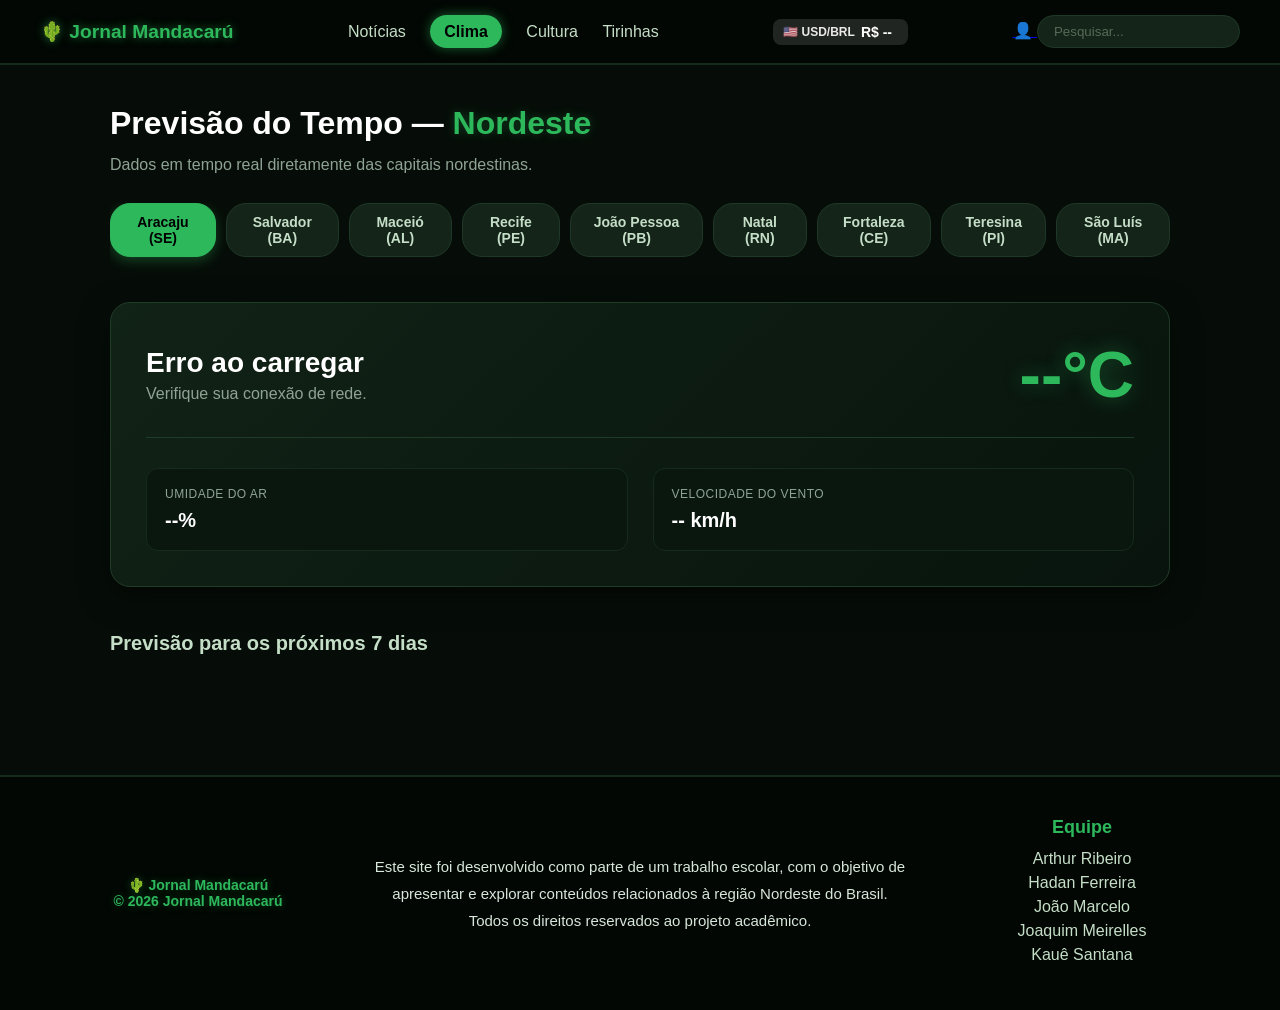
<file: mandacaru-news-site/clima.html>
<!DOCTYPE html>
<html lang="pt-BR">
<head>
  <meta charset="UTF-8">
  <meta name="viewport" content="width=device-width, initial-scale=1.0">
  <title>Clima Nordeste — Jornal Mandacarú</title>
  <link rel="preconnect" href="https://fonts.googleapis.com" />
  <link rel="preconnect" href="https://fonts.gstatic.com" crossorigin />
  <link href="https://fonts.googleapis.com/css2?family=Inter:wght@400;600;700&family=Sarabun:ital,wght@1,700&display=swap" rel="stylesheet" />
  <link rel="stylesheet" href="styles.css">
</head>
<body class="pg-clima">

  <header class="header">
    <div class="header__logo">🌵 Jornal Mandacarú</div>
    <nav class="header__nav">
      <a href="home.html">Notícias</a>
      <a href="clima.html" class="active">Clima</a>
      <a href="cultura.html">Cultura</a>
      <a href="tirinhas.html">Tirinhas</a>
    </nav>
    
    <div id="cotacao-dolar">
      <span class="cotacao-par">🇺🇸 USD/BRL</span>
      <span id="cotacao-valor">R$ --</span>
      <span id="cotacao-variacao"></span>
    </div>

    <div class="header__actions">
      <a href="perfil.html" class="header__perfil">
        👤
      </a>

      <input
        class="header__search"
        type="text"
        placeholder="Pesquisar..."
      >
    </div>

  </header>

  <main class="clima-container">
    <header class="clima-header">
      <h1>Previsão do Tempo — <span class="color-green">Nordeste</span></h1>
      <p>Dados em tempo real diretamente das capitais nordestinas.</p>
    </header>

    <div id="clima-tabs" class="clima-tabs"></div>

    <div class="clima-main-card">
      <div class="clima-main-info">
        <div>
          <h2 id="clima-cidade">Carregando...</h2>
          <p id="clima-condicao" class="clima-condicao">Buscando dados...</p>
        </div>
        <div id="clima-temp" class="clima-temp">--°C</div>
      </div>
      
      <div class="clima-metrics">
        <div class="metric-box">
          <span class="metric-label">Umidade do Ar</span>
          <span id="clima-umidade" class="metric-value">--%</span>
        </div>
        <div class="metric-box">
          <span class="metric-label">Velocidade do Vento</span>
          <span id="clima-vento" class="metric-value">-- km/h</span>
        </div>
      </div>
    </div>

    <section class="clima-forecast-section">
      <h3>Previsão para os próximos 7 dias</h3>
      <div id="clima-forecast" class="clima-forecast-grid"></div>
    </section>
  </main>

  <footer class="footer">
      <div class="footer__logo">
          <p>🌵 Jornal Mandacarú</p>
          <p>© 2026 Jornal Mandacarú</p>
      </div>

      <div class="footer__info">
          <p>
              Este site foi desenvolvido como parte de um trabalho escolar,
              com o objetivo de apresentar e explorar conteúdos relacionados
              à região Nordeste do Brasil.
          </p>

          <p>
              Todos os direitos reservados ao projeto acadêmico.
          </p>
      </div>

      <div class="footer__grupo">
          <h4>Equipe</h4>

          <ul>
              <li>Arthur Ribeiro</li>
              <li>Hadan Ferreira</li>
              <li>João Marcelo</li>
              <li>Joaquim Meirelles</li>
              <li>Kauê Santana</li>
          </ul>
      </div>
  </footer>

  <script src="scripts.js"></script>
</body>
</html>
</file>
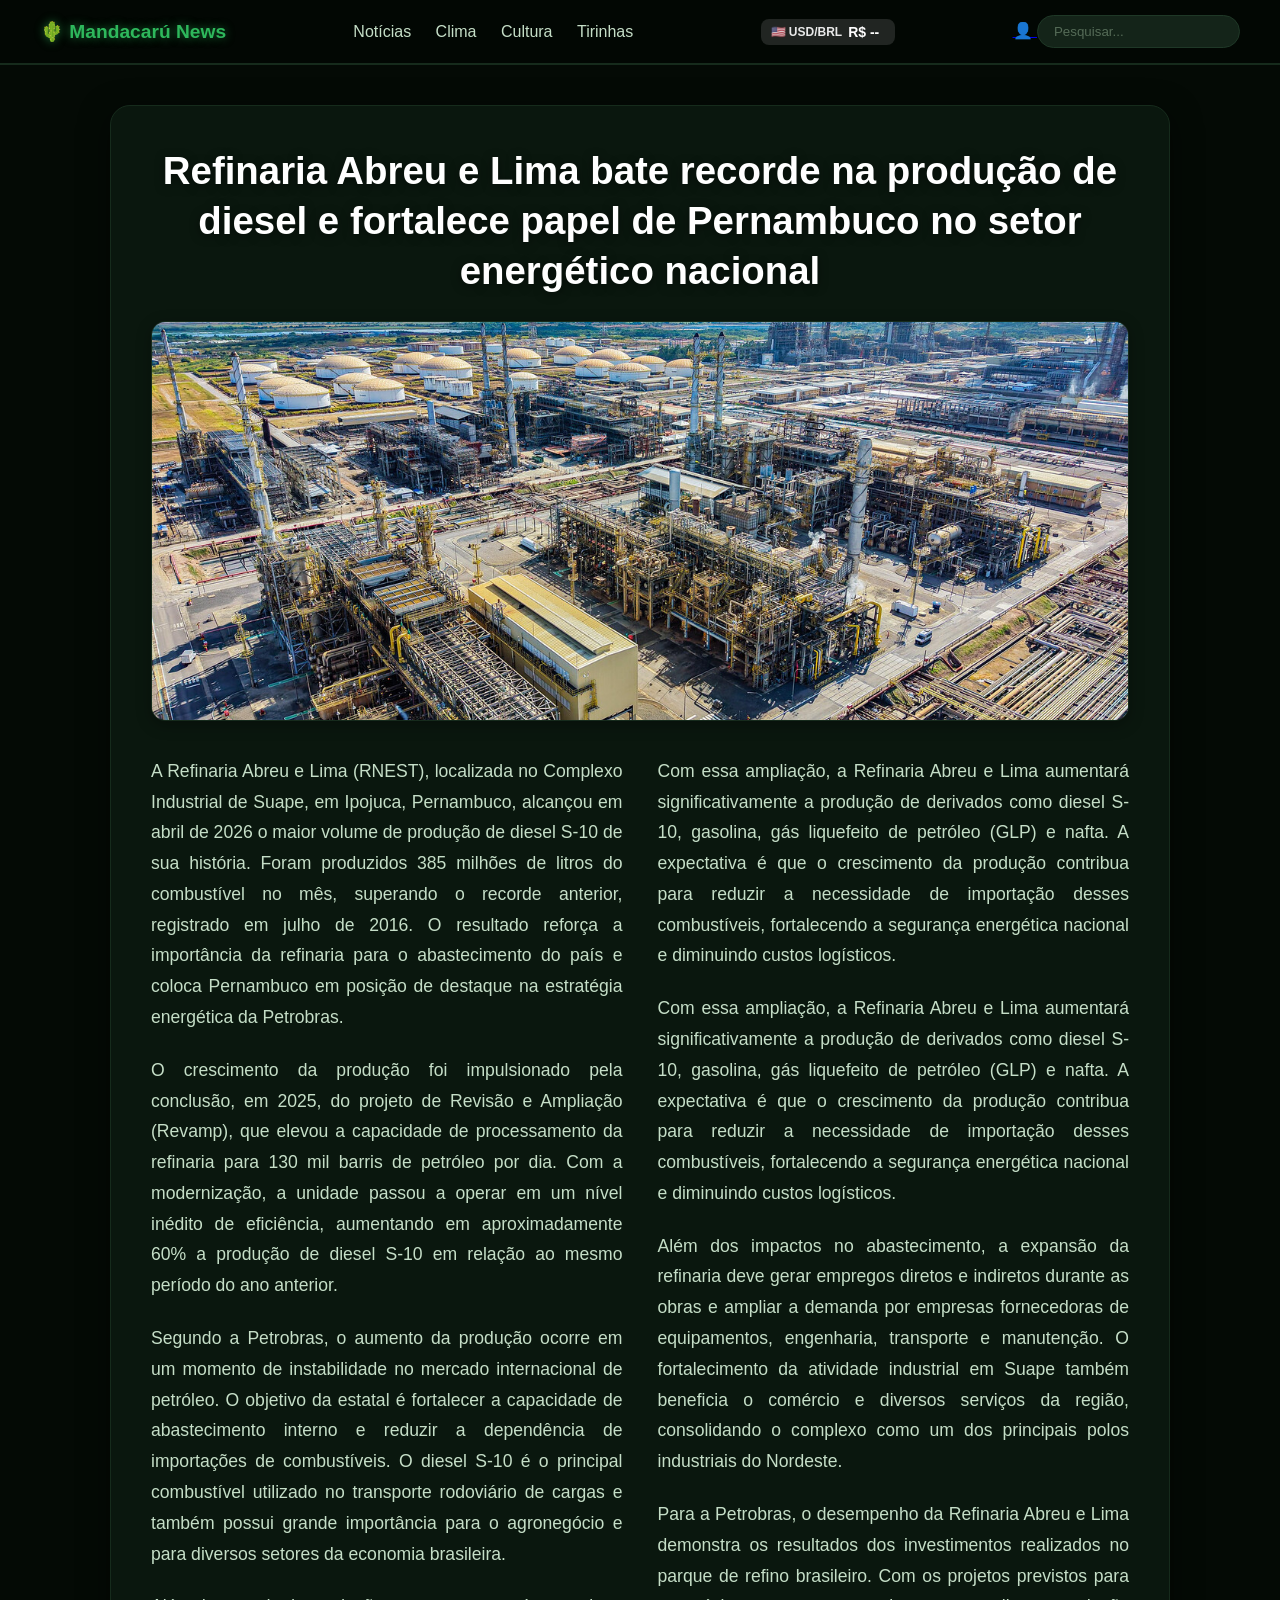
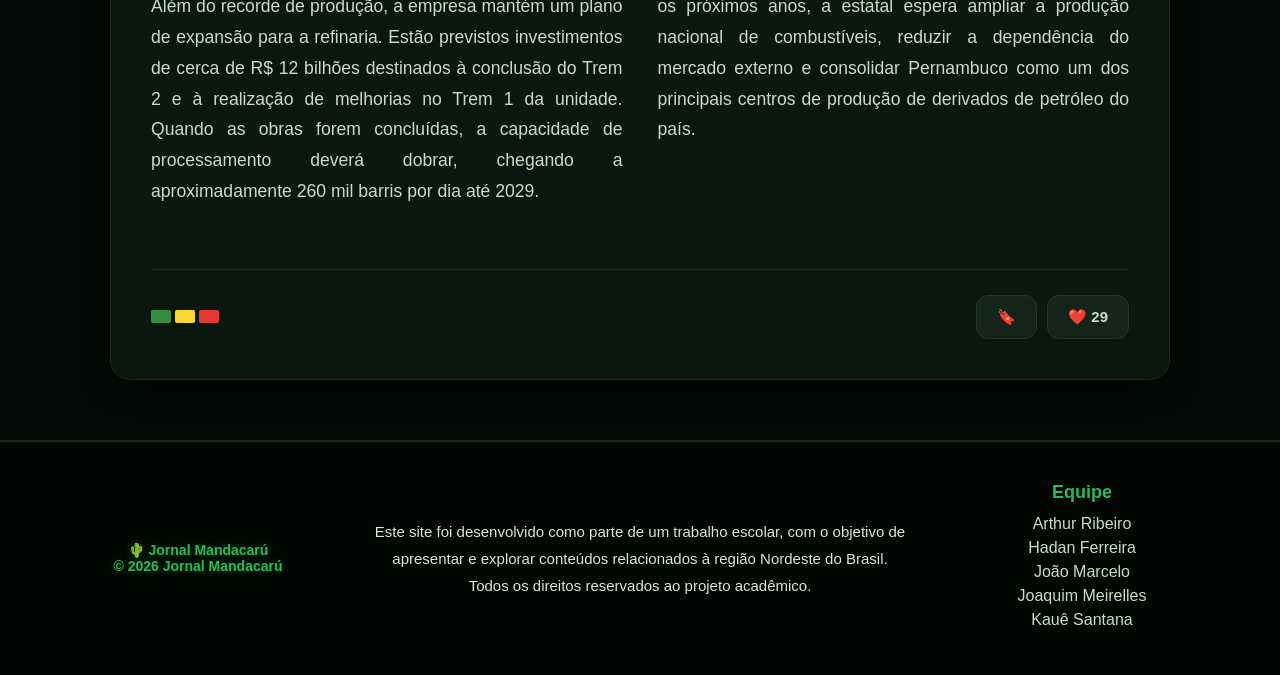
<file: mandacaru-news-site/noticias.html>
<!DOCTYPE html>
<html lang="pt-BR">
<head>
  <meta charset="UTF-8"/>
  <meta name="viewport" content="width=device-width, initial-scale=1.0"/>
  <title>Festejos Juninos - Mandacarú</title>
  <link rel="stylesheet" href="styles.css"/>
</head>
<body class="pg-detalhe">

  <header class="header">
    <div class="header__logo">🌵 Mandacarú News</div>
    <nav class="header__nav">
      <a href="home.html" class="active">Notícias</a>
      <a href="clima.html">Clima</a>
      <a href="cultura.html">Cultura</a>
      <a href="tirinhas.html">Tirinhas</a>
    </nav>
    
    <div id="cotacao-dolar">
      <span class="cotacao-par">🇺🇸 USD/BRL</span>
      <span id="cotacao-valor">R$ --</span>
      <span id="cotacao-variacao"></span>
    </div>

    <div class="header__actions">
      <a href="perfil.html" class="header__perfil">
        👤
      </a>

      <input
        class="header__search"
        type="text"
        placeholder="Pesquisar..."
      >
    </div>
  </header>

  <div class="detalhe-container">
    <div class="detalhe-caixa">

      <h1 class="Ntitulo"></h1>

      <img class="Nfoto" src="" alt=""/>

      <div class="detalhe-colunas">
        <div>
          <p class="paragrafo1"></p>
          <p class="paragrafo2"></p>
          <p class="paragrafo3"></p>
          <p class="paragrafo4"></p>
        </div>

        <div>
          <p class="paragrafo5"></p>
          <p class="paragrafo6"></p>
          <p class="paragrafo7"></p>
          <p class="paragrafo8"></p>
        </div>
      </div>

      <div class="detalhe-rodape">
        <div class="detalhe-bandeiras">
          <span class="bandeira bandeira-verde"></span>
          <span class="bandeira bandeira-amarela"></span>
          <span class="bandeira bandeira-vermelha"></span>
        </div>
        <div class="detalhe-acoes">
          <button class="btn-salvar" title="Salvar">🔖</button>
          <button class="btn-curtir">❤️ 29</button>
        </div>
      </div>

    </div>
  </div>

  <footer class="footer">
      <div class="footer__logo">
          <p>🌵 Jornal Mandacarú</p>
          <p>© 2026 Jornal Mandacarú</p>
      </div>

      <div class="footer__info">
          <p>
              Este site foi desenvolvido como parte de um trabalho escolar,
              com o objetivo de apresentar e explorar conteúdos relacionados
              à região Nordeste do Brasil.
          </p>
          <p>
              Todos os direitos reservados ao projeto acadêmico.
          </p>
      </div>

      <div class="footer__grupo">
          <h4>Equipe</h4>
          <ul>
              <li>Arthur Ribeiro</li>
              <li>Hadan Ferreira</li>
              <li>João Marcelo</li>
              <li>Joaquim Meirelles</li>
              <li>Kauê Santana</li>
          </ul>
      </div>
  </footer>

  <script src="scripts.js"></script>
</body>
</html>
</file>
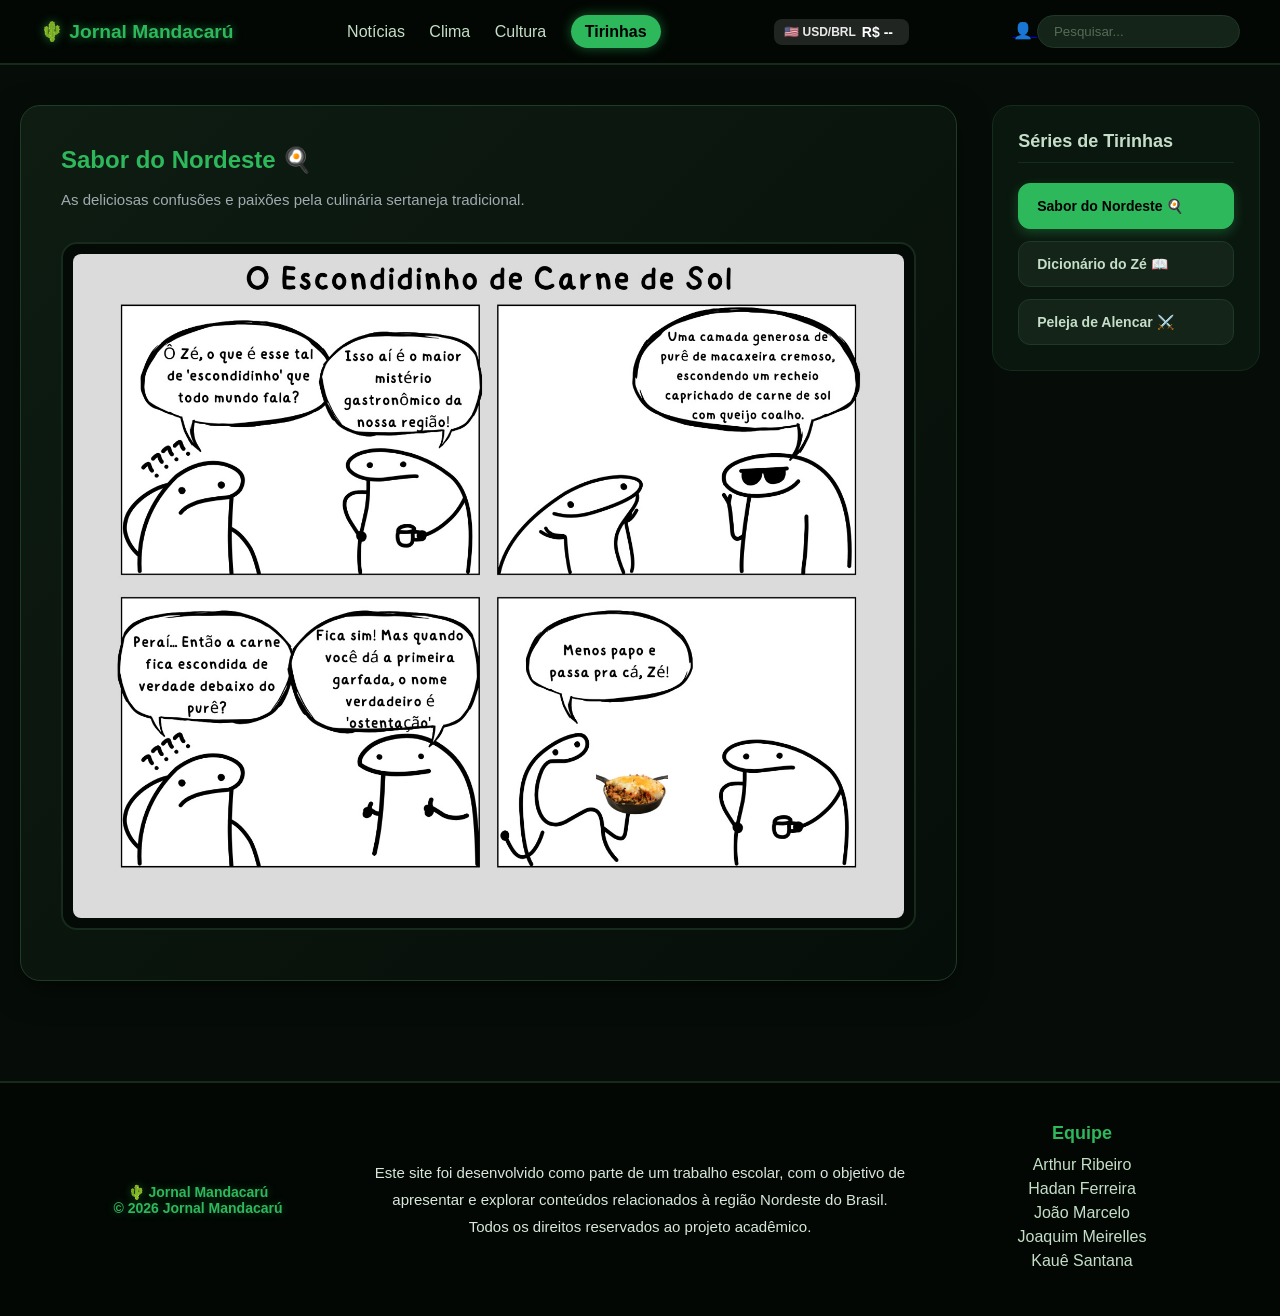
<file: mandacaru-news-site/tirinhas.html>
<!DOCTYPE html>
<html lang="pt-BR">
<head>
  <meta charset="UTF-8">
  <meta name="viewport" content="width=device-width, initial-scale=1.0">
  <title>Tirinhas — Jornal Mandacarú</title>
  <link rel="preconnect" href="https://fonts.googleapis.com" />
  <link rel="preconnect" href="https://fonts.gstatic.com" crossorigin />
  <link href="https://fonts.googleapis.com/css2?family=Inter:wght@400;600;700&family=Sarabun:ital,wght@1,700&display=swap" rel="stylesheet" />
  <link rel="stylesheet" href="styles.css">
</head>
<body class="pg-tirinhas">

  <header class="header">
    <div class="header__logo">🌵 Jornal Mandacarú</div>
    <nav class="header__nav">
      <a href="home.html">Notícias</a>
      <a href="clima.html">Clima</a>
      <a href="cultura.html">Cultura</a>
      <a href="tirinhas.html" class="active">Tirinhas</a>
    </nav>
    
    <div id="cotacao-dolar">
      <span class="cotacao-par">🇺🇸 USD/BRL</span>
      <span id="cotacao-valor">R$ --</span>
      <span id="cotacao-variacao"></span>
    </div>

    <div class="header__actions">
      <a href="perfil.html" class="header__perfil">
        👤
      </a>

      <input
        class="header__search"
        type="text"
        placeholder="Pesquisar..."
      >
    </div>
  </header>

  <main class="tirinhas-layout">
    
    <section class="tirinhas-area">
      <div class="tirinhas-view-header">
        <h1 id="tirinhas-titulo-atual">Carregando série...</h1>
        <p id="tirinhas-descricao-atual">Aproveite as crônicas visuais da nossa terra.</p>
      </div>

      <div id="tirinhas-grid" class="tirinhas-grid"></div>
    </section>

    <aside class="tirinhas-sidebar">
      <h3>Séries de Tirinhas</h3>
      <div id="tirinhas-menu-lista" class="tirinhas-menu-lista">
        </div>
    </aside>

  </main>

  <footer class="footer">
      <div class="footer__logo">
          <p>🌵 Jornal Mandacarú</p>
          <p>© 2026 Jornal Mandacarú</p>
      </div>

      <div class="footer__info">
          <p>
              Este site foi desenvolvido como parte de um trabalho escolar,
              com o objetivo de apresentar e explorar conteúdos relacionados
              à região Nordeste do Brasil.
          </p>

          <p>
              Todos os direitos reservados ao projeto acadêmico.
          </p>
      </div>

      <div class="footer__grupo">
          <h4>Equipe</h4>

          <ul>
              <li>Arthur Ribeiro</li>
              <li>Hadan Ferreira</li>
              <li>João Marcelo</li>
              <li>Joaquim Meirelles</li>
              <li>Kauê Santana</li>
          </ul>
      </div>
  </footer>

  <script src="scripts.js"></script>
</body>
</html>
</file>
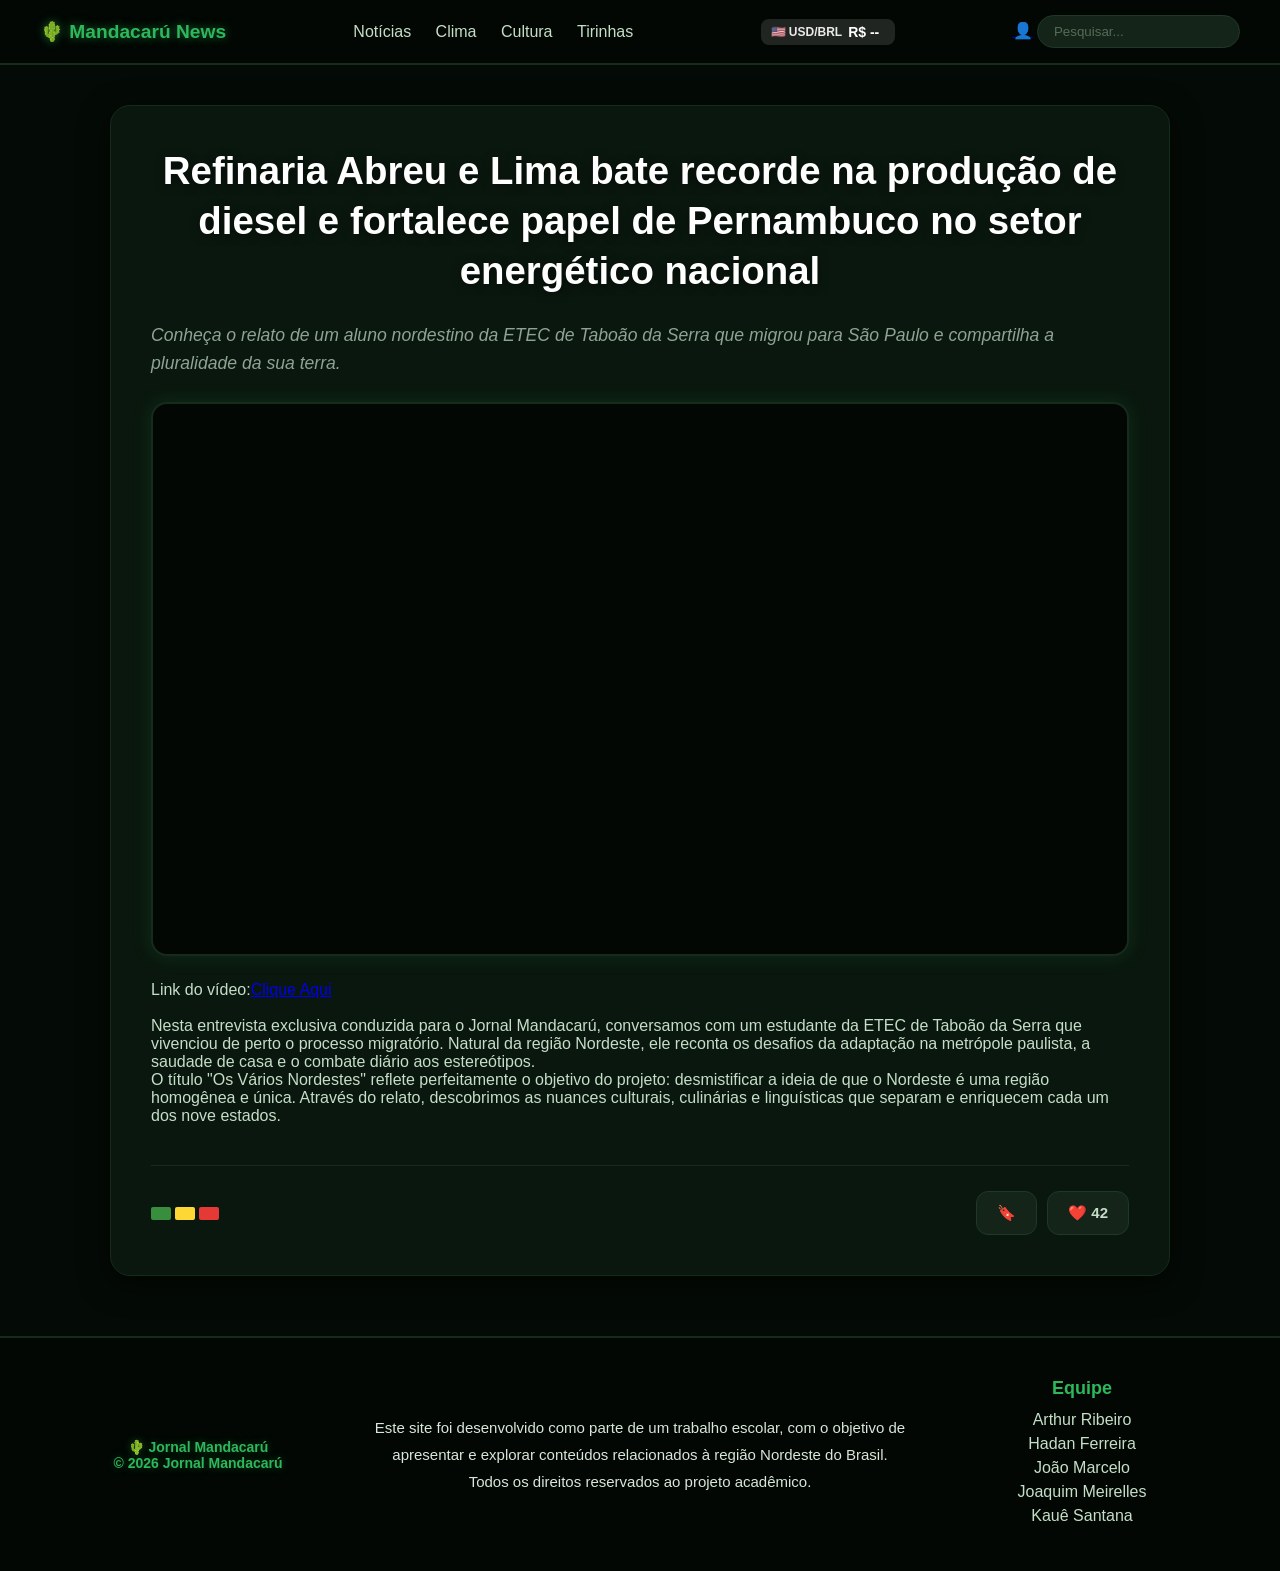
<file: mandacaru-news-site/video-nordestes.html>
<!DOCTYPE html>
<html lang="pt-BR">
<head>
  <meta charset="UTF-8"/>
  <meta name="viewport" content="width=device-width, initial-scale=1.0"/>
  <title>Os Vários Nordestes - Mandacarú News</title>
  <link rel="stylesheet" href="styles.css"/>
  <style>
    /* Mantém o container neon idêntico ao anterior */
    .video-wrapper {
      position: relative;
      background: #020703;
      border: 2px solid #162b1c;
      border-radius: 16px;
      overflow: hidden;
      box-shadow: 0 0 20px rgba(46, 184, 92, 0.15);
      margin: 25px 0;
      width: 100%;
      /* Truque para deixar o player do YouTube responsivo (proporção 16:9) */
      padding-top: 56.25%; 
    }

    /* Força o iframe do YouTube a ocupar o espaço certinho do container */
    .video-wrapper iframe {
      position: absolute;
      top: 0;
      left: 0;
      width: 100%;
      height: 100%;
      border: none;
    }

    .video-subtitulo {
      color: #8fa394;
      font-size: 1.1rem;
      line-height: 1.6;
      margin-bottom: 20px;
      font-style: italic;
    }
  </style>
</head>
<body class="pg-detalhe">

  <header class="header">
    <div class="header__logo">🌵 Mandacarú News</div>
    <nav class="header__nav">
      <a href="home.html" class="active">Notícias</a>
      <a href="clima.html">Clima</a>
      <a href="cultura.html">Cultura</a>
      <a href="tirinhas.html">Tirinhas</a>
    </nav>
    
    <div id="cotacao-dolar">
      <span class="cotacao-par">🇺🇸 USD/BRL</span>
      <span id="cotacao-valor">R$ --</span>
      <span id="cotacao-variacao"></span>
    </div>

    <div class="header__actions">
      <a href="perfil.html" class="header__perfil">👤</a>
      <input class="header__search" type="text" placeholder="Pesquisar...">
    </div>
  </header>

  <div class="detalhe-container">
    <div class="detalhe-caixa">

      <h1 class="Ntitulo">Os Vários Nordestes: Uma História de Migração e Orgulho</h1>
      
      <p class="video-subtitulo">Conheça o relato de um aluno nordestino da ETEC de Taboão da Serra que migrou para São Paulo e compartilha a pluralidade da sua terra.</p>

      <div class="video-wrapper">
        <iframe 
          src="https://youtu.be/bEAQaux5yy8" 
          title="Os Vários Nordestes" 
          allow="accelerometer; autoplay; clipboard-write; encrypted-media; gyroscope; picture-in-picture; web-share" 
          allowfullscreen>
        </iframe>
      </div>

      <div class="detalhe-texto">
        <p>Link do vídeo:<a href="https://youtu.be/bEAQaux5yy8">Clique Aqui</a></p>
        <br>
        <p>Nesta entrevista exclusiva conduzida para o Jornal Mandacarú, conversamos com um estudante da ETEC de Taboão da Serra que vivenciou de perto o processo migratório. Natural da região Nordeste, ele reconta os desafios da adaptação na metrópole paulista, a saudade de casa e o combate diário aos estereótipos.</p>
        
        <p>O título "Os Vários Nordestes" reflete perfeitamente o objetivo do projeto: desmistificar a ideia de que o Nordeste é uma região homogênea e única. Através do relato, descobrimos as nuances culturais, culinárias e linguísticas que separam e enriquecem cada um dos nove estados.</p>
      </div>

      <div class="detalhe-rodape">
        <div class="detalhe-bandeiras">
          <span class="bandeira bandeira-verde"></span>
          <span class="bandeira bandeira-amarela"></span>
          <span class="bandeira bandeira-vermelha"></span>
        </div>
        <div class="detalhe-acoes">
          <button class="btn-salvar" title="Salvar">🔖</button>
          <button class="btn-curtir">❤️ 42</button>
        </div>
      </div>

    </div>
  </div>

  <footer class="footer">
      <div class="footer__logo">
          <p>🌵 Jornal Mandacarú</p>
          <p>© 2026 Jornal Mandacarú</p>
      </div>

      <div class="footer__info">
          <p>
              Este site foi desenvolvido como parte de um trabalho escolar,
              com o objetivo de apresentar e explorar conteúdos relacionados
              à região Nordeste do Brasil.
          </p>
          <p>Todos os direitos reservados ao projeto acadêmico.</p>
      </div>

      <div class="footer__grupo">
          <h4>Equipe</h4>
          <ul>
              <li>Arthur Ribeiro</li>
              <li>Hadan Ferreira</li>
              <li>João Marcelo</li>
              <li>Joaquim Meirelles</li>
              <li>Kauê Santana</li>
          </ul>
      </div>
  </footer>

  <script src="scripts.js"></script>
</body>
</html>
</file>
<file: mandacaru-news-site/styles.css>
/* ============================================================
   styles.css — Mandacarú News · CSS Unificado Dark Neon
   ============================================================ */

/* ---------- Reset ---------- */
*, *::before, *::after {
  margin: 0;
  padding: 0;
  box-sizing: border-box;
  font-family: Arial, sans-serif;
}

/* ---------- Variáveis ---------- */
:root {
  --verde:     #005c3c;
  --verde-esc: #025133;
  --laranja:   #c56b1f;
  --bg:        #060d08; /* Fundo escuro global */
  --branco:    #fff;
  --texto:     #c5dec7;
}

/* ============================================================
   COMPONENTES GLOBAIS (HEADER & FOOTER)
   ============================================================ */

.header {
  background: #020703;
  color: #fff;
  padding: 15px 40px;
  display: flex;
  justify-content: space-between;
  align-items: center;
  border-bottom: 2px solid #162b1c;
}

.header__logo {
  font-size: 1.2rem;
  font-weight: bold;
  color: #2eb85c;
  text-shadow: 0 0 10px rgba(46, 184, 92, 0.6);
}

.header__nav a {
  color: #c5dec7;
  text-decoration: none;
  margin: 0 10px;
  transition: all 0.2s ease;
}

.header__nav a:hover {
  color: #fff;
}

.header__nav a.active {
  background: #2eb85c;
  color: #000;
  padding: 8px 14px;
  border-radius: 20px;
  box-shadow: 0 0 12px rgba(46, 184, 92, 0.5);
  font-weight: bold;
}

.header__search {
  background: #142419;
  border: 1px solid #1f3827;
  color: #fff;
  padding: 8px 16px;
  border-radius: 20px;
  outline: none;
}

.header__search::placeholder {
  color: #556b57;
}

/* Cotação do Dólar */
#cotacao-dolar {
  display: flex;
  align-items: center;
  gap: 6px;
  background: rgba(255, 255, 255, 0.12);
  border-radius: 8px;
  padding: 5px 10px;
  font-size: 13px;
  color: #fff;
  white-space: nowrap;
}

.cotacao-par {
  display: flex;
  align-items: center;
  gap: 5px;
  font-weight: bold;
  font-size: 12px;
  opacity: 0.9;
}

#cotacao-valor {
  font-weight: bold;
  font-size: 14px;
}

.cotacao-alta { color: #69f0ae; font-size: 12px; font-weight: bold; }
.cotacao-baixa { color: #ff6b6b; font-size: 12px; font-weight: bold; }

/* Global Footer */
.footer {
  margin-top: 60px;
  background: #020703;
  border-top: 2px solid #162b1c;
  padding: 40px 5%;
  display: grid;
  grid-template-columns: 1fr 2fr 1fr;
  gap: 40px;
  align-items: center;
  color: #8fa394;
}

.footer__logo {
  display: flex;
  flex-direction: column;
  align-items: center;
  text-align: center;
}

.footer__logo p {
  color: #2eb85c;
  font-weight: bold;
  text-shadow: 0 0 8px rgba(46, 184, 92, 0.4);
  font-size: 14px;
}

.footer__info {
  text-align: center;
}

.footer__info p {
  color: #d8e6db;
  line-height: 1.8;
  font-size: 15px;
}

.footer__grupo {
  text-align: center;
}

.footer__grupo h4 {
  color: #2eb85c;
  margin-bottom: 12px;
  font-size: 18px;
}

.footer__grupo ul {
  list-style: none;
  padding: 0;
}

.footer__grupo li {
  color: #c5dec7;
  margin: 6px 0;
  transition: .2s;
}

.footer__grupo li:hover {
  color: #2eb85c;
}

/* ============================================================
   HOME (pg-home)
   ============================================================ */
body.pg-home {
  background-color: #040a05;
  color: #c5dec7;
}

.home-hero {
  background: linear-gradient(135deg, #0a170e 0%, #040a05 100%);
  border-bottom: 1px solid #162b1c;
  padding: 60px 20px;
  text-align: center;
}

.home-hero__titulo {
  color: #2eb85c;
  text-shadow: 0 0 15px rgba(46, 184, 92, 0.7);
  font-size: 2.5rem;
  font-weight: 700;
  margin-bottom: 12px;
}

.home-hero p {
  color: #8fa394;
  font-size: 1.1rem;
}

.home-cats {
  display: flex;
  justify-content: center;
  gap: 12px;
  padding: 25px 20px;
  background: #040a05;
}

.home-cats__btn {
  background: #142419;
  color: #c5dec7;
  border: 1px solid #1f3827;
  padding: 10px 22px;
  border-radius: 25px;
  cursor: pointer;
  font-size: 14px;
  font-weight: 600;
  transition: all 0.2s ease;
}

.home-cats__btn:hover {
  background: #1d3625;
  color: #fff;
  border-color: #2eb85c;
}

.home-cats__btn.ativo {
  background: #2eb85c;
  color: #000;
  border-color: #2eb85c;
  box-shadow: 0 0 12px rgba(46, 184, 92, 0.4);
  font-weight: bold;
}

.home-main h2 {
  color: #2eb85c;
  font-size: 22px;
  margin: 30px 40px 15px 40px;
  text-transform: uppercase;
  letter-spacing: 0.5px;
}

/* Cards Dinâmicos da Home */
.home-card {
  background: #0a170e;
  border: 1px solid #162b1c;
  border-radius: 166px;
  padding: 20px;
  margin: 15px 40px 25px 40px;
  display: flex;
  gap: 25px;
  box-shadow: 0 6px 20px rgba(0, 0, 0, 0.4);
  transition: transform 0.2s, border-color 0.2s;
}

.home-card:hover {
  transform: translateY(-3px);
  border-color: #2eb85c;
  box-shadow: 0 6px 22px rgba(46, 184, 92, 0.2);
}

.home-card__img {
  width: 280px;
  height: 180px;
  border-radius: 10px;
  object-fit: cover;
  border: 1px solid #162b1c;
  flex-shrink: 0;
}

.home-card__conteudo {
  display: flex;
  flex-direction: column;
  gap: 8px;
  justify-content: center;
}

.home-card__tag {
  font-size: 12px;
  font-weight: bold;
  text-transform: uppercase;
  color: var(--laranja);
  letter-spacing: 0.5px;
}

.home-card__titulo {
  font-size: 20px;
  color: #fff;
  line-height: 1.4;
  font-weight: bold;
}

.home-card__resumo {
  font-size: 14px;
  color: #8fa394;
  line-height: 1.6;
  display: -webkit-box;
  -webkit-box-orient: vertical;
  overflow: hidden;
}

.home-card__link {
  margin-top: 4px;
  color: #2eb85c;
  font-weight: bold;
  font-size: 14px;
  text-decoration: none;
}

.home-card__link:hover {
  text-decoration: underline;
}

/* ============================================================
   PÁGINA DE NOTÍCIAS (pg-detalhe)
   ============================================================ */
body.pg-detalhe {
  background-color: #040a05;
  color: #c5dec7;
}

.detalhe-container {
  max-width: 1100px;
  margin: 40px auto;
  padding: 0 20px;
}

.detalhe-caixa {
  background: #0a170e;
  border: 1px solid #162b1c;
  border-radius: 20px;
  padding: 40px;
  box-shadow: 0 8px 30px rgba(0, 0, 0, 0.5);
}

.Ntitulo {
  color: #fff;
  font-size: 2.4rem;
  font-weight: 700;
  line-height: 1.3;
  margin-bottom: 25px;
  text-shadow: 0 2px 10px rgba(0,0,0,0.5);
  text-align: center;
}

.Nfoto {
  width: 100%;
  height: 400px;
  object-fit: cover;
  border-radius: 14px;
  border: 1px solid #162b1c;
  margin-bottom: 35px;
  box-shadow: 0 4px 15px rgba(0,0,0,0.3);
  display: block;
}

.detalhe-colunas {
  display: grid;
  grid-template-columns: 1fr 1fr;
  gap: 35px;
  font-size: 1.1rem;
  line-height: 1.75;
  color: #c5dec7;
}

.detalhe-colunas p {
  margin-bottom: 22px;
  text-align: justify;
}

.detalhe-rodape {
  margin-top: 40px;
  padding-top: 25px;
  border-top: 1px solid #162b1c;
  display: flex;
  justify-content: space-between;
  align-items: center;
}

.detalhe-bandeiras {
  display: flex;
  gap: 4px;
}

.bandeira {
  width: 20px;
  height: 13px;
  border-radius: 2px;
  display: inline-block;
}

.bandeira-verde { background: #388e3c; }
.bandeira-amarela { background: #fdd835; }
.bandeira-vermelha { background: #e53935; }

.detalhe-acoes {
  display: flex;
  align-items: center;
  gap: 10px;
}

.btn-salvar, .btn-curtir {
  background: #142419;
  color: #c5dec7;
  border: 1px solid #1f3827;
  padding: 12px 20px;
  border-radius: 12px;
  cursor: pointer;
  font-size: 15px;
  font-weight: 600;
  transition: all 0.2s ease;
}

.btn-salvar:hover, .btn-curtir:hover {
  background: #1d3625;
  color: #fff;
  border-color: #2eb85c;
  box-shadow: 0 0 10px rgba(46, 184, 92, 0.3);
}

/* ============================================================
   CLIMA, CULTURA, PERFIL, TIRINHAS & AUTH
   ============================================================ */
body.pg-clima, body.pg-cultura, body.pg-perfil, body.pg-tirinhas {
  background: #060d08;
  color: #fff;
}

/* Clima */
/* Clima */
.clima-container { 
  max-width: 1100px; 
  margin: 0 auto; 
  padding: 40px 20px; 
}

.clima-header h1 {
  font-size: 32px;
  margin-bottom: 10px;
}

/* Correção da classe em falta no HTML */
.color-green { 
  color: #2eb85c; 
  text-shadow: 0 0 10px rgba(46, 184, 92, 0.3);
}

.clima-header p { 
  color: #8fa394; 
  margin-bottom: 25px; 
  line-height: 1.6; 
}

.clima-tabs { 
  display: flex; 
  gap: 10px; 
  overflow-x: auto; 
  padding-bottom: 15px; 
  margin-bottom: 30px; 
}

.clima-tab-btn { 
  background: #142419; 
  color: #c5dec7; 
  border: 1px solid #1f3827; 
  padding: 10px 20px; 
  border-radius: 20px; 
  cursor: pointer; 
  font-size: 14px; 
  font-weight: 600; 
  transition: all 0.2s ease; 
}

.clima-tab-btn.active { 
  background: #2eb85c; 
  color: #000; 
  border-color: #2eb85c; 
  box-shadow: 0 4px 12px rgba(46, 184, 92, 0.3);
}

.clima-main-card { 
  background: linear-gradient(135deg, #112216 0%, #08140d 100%); 
  border: 1px solid #1f3c27; 
  border-radius: 20px; 
  padding: 35px; 
  box-shadow: 0 10px 30px rgba(0,0,0,0.5); 
  margin-bottom: 45px; 
}

.clima-main-info { 
  display: flex; 
  justify-content: space-between; 
  align-items: center; 
  border-bottom: 1px solid #1f3c27; 
  padding-bottom: 25px; 
  margin-bottom: 30px; 
}

.clima-main-info h2 {
  font-size: 28px;
  color: #fff;
  margin-bottom: 6px;
}

/* Suavização da condição do tempo */
.clima-condicao {
  color: #8fa394;
  font-size: 16px;
}

.clima-temp { 
  font-size: 64px; 
  font-weight: 700; 
  color: #2eb85c; 
  text-shadow: 0 0 20px rgba(46, 184, 92, 0.4);
}

.clima-metrics { 
  display: grid; 
  grid-template-columns: 1fr 1fr; 
  gap: 25px; 
}

.metric-box { 
  background: #0a170e; 
  border: 1px solid #162b1c; 
  padding: 18px; 
  border-radius: 12px; 
  display: flex; 
  flex-direction: column; 
  gap: 8px; 
}

.metric-label { 
  font-size: 12px; 
  color: #8fa394; 
  text-transform: uppercase; 
  letter-spacing: 0.5px; 
}

.metric-value { 
  font-size: 20px; 
  font-weight: 600; 
  color: #fff;
}

/* Espaçamento do título da previsão */
.clima-forecast-section h3 {
  font-size: 20px;
  color: #c5dec7;
  margin-bottom: 20px;
}

.clima-forecast-grid { 
  display: grid; 
  grid-template-columns: repeat(auto-fit, minmax(130px, 1fr)); 
  gap: 20px; 
}

.clima-forecast-card { 
  background: #0e1c12; 
  border: 1px solid #1a3321; 
  padding: 22px 18px; 
  border-radius: 16px; 
  text-align: center; 
}

.forecast-max { 
  color: #ff6b6b; 
  font-weight: 600; 
  margin-right: 5px; 
}

.forecast-min { 
  color: #4dadf7; 
}

/* Cultura */
.cultura-layout { max-width: 1200px; margin: 0 auto; padding: 50px 20px; }
.cultura-hero h1 { font-size: 38px; color: #2eb85c; margin-bottom: 12px; }
.cultura-hero p { color: #a0aab0; margin-bottom: 35px; line-height: 1.6; }
.cultura-tabs { display: flex; justify-content: center; gap: 15px; margin-bottom: 45px; flex-wrap: wrap; }
.cultura-tab-btn { background: #0a170e; border: 1px solid #162b1c; color: #c5dec7; padding: 12px 28px; border-radius: 30px; cursor: pointer; font-weight: 600; transition: all 0.3s ease; }
.cultura-tab-btn.active { background: #2eb85c; color: #000; box-shadow: 0 4px 15px rgba(46, 184, 92, 0.4); }
.cultura-content h2 { border-bottom: 1px solid #1f3c27; padding-bottom: 15px; margin-bottom: 30px; }
.cultura-grid { display: grid; grid-template-columns: repeat(auto-fill, minmax(280px, 1fr)); gap: 30px; }
.cultura-card { background: #0a170e; border: 1px solid #162b1c; border-radius: 16px; overflow: hidden; display: flex; flex-direction: column; transition: transform 0.3s, border-color 0.3s; }
.cultura-card:hover { transform: translateY(-5px); border-color: #2eb85c; }
.cultura-card__img { width: 100%; height: 220px; object-fit: cover; }
.cultura-card__body { padding: 25px; flex-grow: 1; display: flex; flex-direction: column; gap: 12px; }
.cultura-card h3 { color: #2eb85c; }
.cultura-card p { color: #a0aab0; font-size: 14px; line-height: 1.7; }

/* Perfil */
.perfil-page { width: min(1400px, 95%); margin: 25px auto; }
.perfil-shell { background: #0a170e; border: 1px solid #162b1c; border-radius: 20px; min-height: 640px; display: grid; grid-template-columns: 280px 1fr; box-shadow: 0 10px 30px rgba(0,0,0,.5); overflow: hidden; }
.perfil-sidebar { padding: 20px; border-right: 1px solid #162b1c; background: #08120c; }
.perfil-sidebar__user { display: flex; align-items: center; gap: 12px; padding-bottom: 18px; border-bottom: 1px solid #162b1c; }
.perfil-sidebar__user img { width: 58px; height: 58px; border-radius: 50%; border: 3px solid #2eb85c; object-fit: cover; }
.perfil-sidebar__item { width: 100%; border: none; background: transparent; display: flex; align-items: center; gap: 12px; padding: 14px; border-radius: 12px; color: #d8e6db; cursor: pointer; text-align: left; }
.perfil-sidebar__item.active { background: #2eb85c; color: #000; font-weight: 700; box-shadow: 0 4px 12px rgba(46,184,92,.3); }
.perfil-content { padding: 30px; background: #0a170e; }
.perfil-header { display: flex; align-items: center; gap: 20px; margin-bottom: 35px; }
.perfil-header__avatar-wrap img { width: 95px; height: 95px; border-radius: 50%; border: 4px solid #2eb85c; object-fit: cover; }
.perfil-form { display: grid; grid-template-columns: repeat(2, 1fr); gap: 22px; }
.perfil-field { display: flex; flex-direction: column; gap: 8px; }
.perfil-field label { color: #c5dec7; font-size: 14px; }
.perfil-field input, .perfil-field select { width: 100%; height: 50px; padding: 0 15px; border-radius: 10px; border: 1px solid #1f3827; background: #142419; color: #fff; }
.perfil-field input:focus, .perfil-field select:focus { border-color: #2eb85c; outline: none; }
.perfil-save-btn { border: none; border-radius: 14px; background: #2eb85c; color: #000; padding: 14px 28px; font-weight: 700; cursor: pointer; box-shadow: 0 4px 15px rgba(46,184,92,.4); }

/* Tirinhas */
.tirinhas-layout {
  max-width: 1350px;
  margin: 0 auto;
  padding: 40px 20px;
  display: grid;
  grid-template-columns: 1fr;
  gap: 35px;
}

.tirinhas-area {
  background: linear-gradient(135deg, #0e1c12 0%, #060e09 100%);
  border: 1px solid #1f3c27;
  border-radius: 20px;
  padding: 40px;
  box-shadow: 0 10px 30px rgba(0, 0, 0, 0.5);
}

.tirinhas-view-header h1 {
  color: #2eb85c;
  margin-bottom: 15px;
}

.tirinhas-view-header p {
  color: #a0aab0;
  margin-bottom: 30px;
  font-size: 15px;
  line-height: 1.5;
}

.tirinhas-grid {
  display: flex;
  flex-direction: column;
  gap: 35px;
  width: 100%;
}

.tirinhas-panel {
  background: #040a05;
  border: 2px solid #162b1c;
  border-radius: 16px;
  overflow: hidden;
  width: 100%;
  margin-bottom: 10px;
  padding: 10px; /* Margem interna para a imagem não tocar na borda do painel */
}

.tirinhas-panel img {
  width: 100%;
  height: auto;
  display: block;
  object-fit: contain;
  border-radius: 8px;
}

.tirinhas-sidebar {
  background: #0a170e;
  border: 1px solid #162b1c;
  border-radius: 20px;
  padding: 25px;
  height: fit-content;
  position: sticky;
  top: 20px;
}

.tirinhas-sidebar h3 {
  font-size: 18px;
  color: #c5dec7;
  margin-bottom: 20px;
  border-bottom: 1px solid #162b1c;
  padding-bottom: 10px;
}

.tirinhas-menu-lista {
  display: flex;
  flex-direction: column;
  gap: 12px;
}

.tirinhas-sidebar__btn {
  background: #142419;
  color: #c5dec7;
  border: 1px solid #1f3827;
  padding: 14px 18px;
  border-radius: 12px;
  cursor: pointer;
  width: 100%;
  font-size: 14px;
  font-weight: 600;
  text-align: left;
  transition: all 0.2s ease;
}

.tirinhas-sidebar__btn:hover {
  background: #1d3625;
  color: #fff;
}

.tirinhas-sidebar__btn.selected {
  background: #2eb85c;
  color: #000;
  border-color: #2eb85c;
  box-shadow: 0 4px 12px rgba(46, 184, 92, 0.3);
}

/* Auth */
body.pg-auth { background: #000; }
.auth-page { display: grid; min-height: 100vh; width: 100%; grid-template-columns: 1fr; }
.auth-left { position: relative; display: flex; flex-direction: column; justify-content: center; padding: 40px; color: #fff; background: #041207; }
.auth-title { font-size: 46px; font-weight: 700; font-style: italic; }
.auth-input { width: 100%; padding: 16px 20px; border-radius: 12px; border: none; background: #c5dec7; color: #333; }
.auth-submit-btn { padding: 16px; border-radius: 12px; border: none; background: #096a35; color: #fff; font-weight: bold; cursor: pointer; }

/* ============================================================
   RESPONSIVIDADE (MEDIA QUERIES)
   ============================================================ */
@media (max-width: 900px) {
  .footer { grid-template-columns: 1fr; text-align: center; }
  .footer__logo, .footer__info, .footer__grupo { justify-self: center; }
  .perfil-shell { grid-template-columns: 1fr; }
  .perfil-sidebar { border-right: none; border-bottom: 1px solid #162b1c; }
  .perfil-form { grid-template-columns: 1fr; }
  .perfil-header { flex-direction: column; text-align: center; }
}

@media (min-width: 992px) {
  .tirinhas-layout { grid-template-columns: 3.5fr 1fr; }
}

@media (min-width: 1024px) {
  .auth-page { grid-template-columns: 1fr 1fr; }
  .auth-left { padding: 60px 100px; }
  .auth-right { display: block; height: 100vh; }
  .auth-right img { width: 100%; height: 100%; object-fit: cover; }
}
</file>
